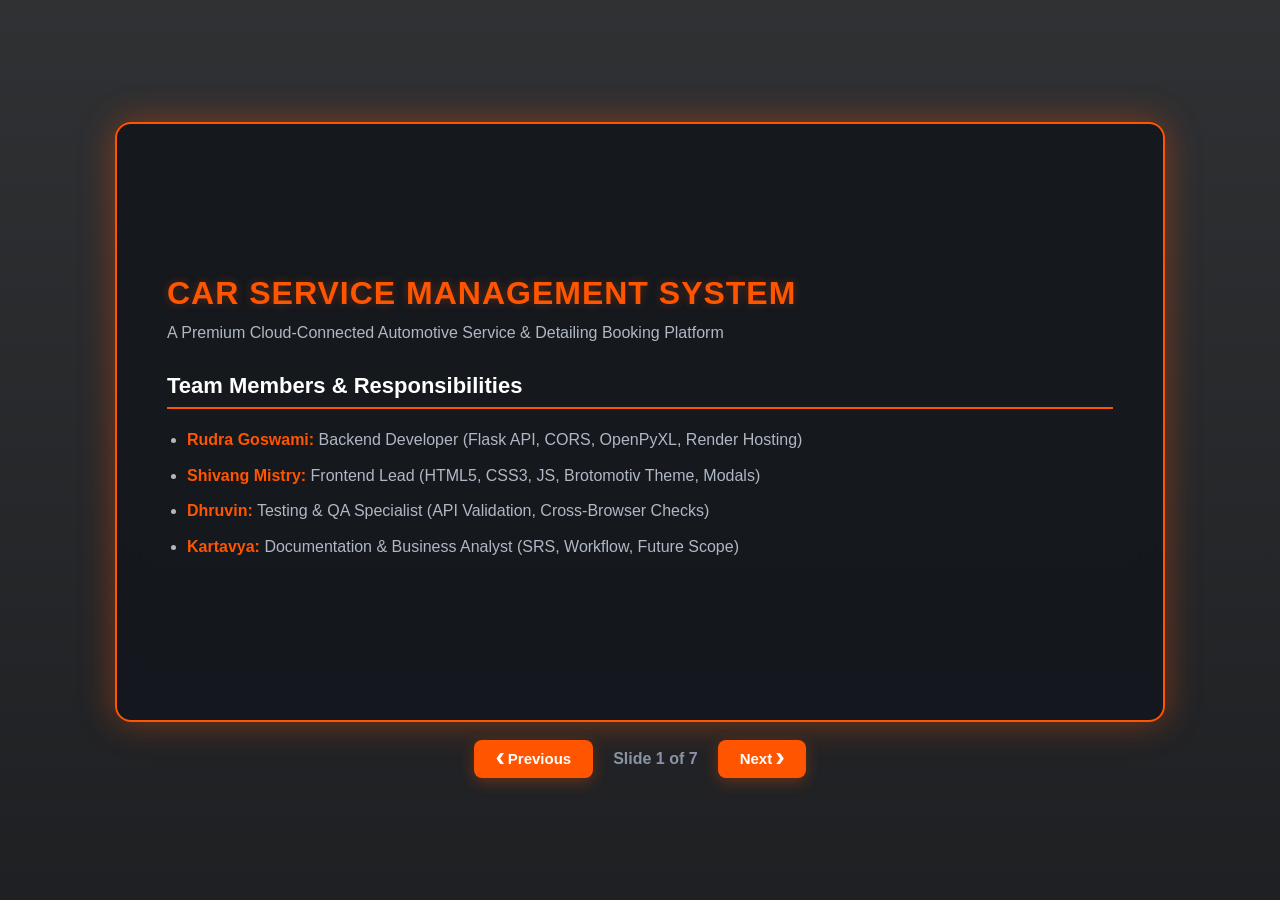
<file: presentation.html>
<!DOCTYPE html>
<html lang="gu">
<head>
    <meta charset="UTF-8">
    <meta name="viewport" content="width=device-width, initial-scale=1.0">
    <title>Car Service Management System - Presentation</title>
    <style>
        * {
            box-sizing: border-box;
            margin: 0;
            padding: 0;
            font-family: 'Segoe UI', Tahoma, Geneva, Verdana, sans-serif;
        }
        body {
            /* Premium Garage Background Image with Visible Luxury Cars */
            background: linear-gradient(rgba(11, 13, 16, 0.85), rgba(11, 13, 16, 0.92)), 
                        url('https://images.unsplash.com/photo-1613214149922-f1809c99b414?q=80&w=1920&auto=format&fit=crop') no-repeat center center/cover fixed;
            color: #ffffff;
            display: flex;
            flex-direction: column;
            justify-content: center;
            align-items: center;
            min-height: 100vh;
            overflow: hidden;
        }
        .slider-container {
            width: 88%;
            max-width: 1050px;
            height: 600px;
            background: rgba(20, 23, 29, 0.92);
            backdrop-filter: blur(12px);
            border: 2px solid #ff5500;
            border-radius: 16px;
            box-shadow: 0 0 35px rgba(255, 85, 0, 0.4);
            position: relative;
            overflow: hidden;
        }
        .slide {
            position: absolute;
            top: 0;
            left: 0;
            width: 100%;
            height: 100%;
            padding: 40px 50px;
            display: none;
            flex-direction: column;
            justify-content: center;
            opacity: 0;
            transition: opacity 0.4s ease-in-out;
        }
        .slide.active {
            display: flex;
            opacity: 1;
        }
        .slide h1 {
            color: #ff5500;
            font-size: 32px;
            margin-bottom: 8px;
            text-transform: uppercase;
            letter-spacing: 1px;
            text-shadow: 0 0 10px rgba(255, 85, 0, 0.3);
        }
        .slide h2 {
            color: #ffffff;
            font-size: 22px;
            margin-bottom: 18px;
            border-bottom: 2px solid #ff5500;
            padding-bottom: 8px;
        }
        .slide p, .slide li {
            font-size: 16px;
            line-height: 1.6;
            color: #b0b8c5;
            margin-bottom: 10px;
        }
        .slide ul {
            margin-left: 20px;
        }
        .highlight {
            color: #ff5500;
            font-weight: bold;
        }
        .controls {
            margin-top: 18px;
            display: flex;
            gap: 20px;
            align-items: center;
        }
        button {
            background-color: #ff5500;
            color: white;
            border: none;
            padding: 10px 22px;
            font-size: 15px;
            font-weight: bold;
            border-radius: 8px;
            cursor: pointer;
            transition: 0.3s;
            box-shadow: 0 4px 15px rgba(255, 85, 0, 0.3);
        }
        button:hover {
            background-color: #e04b00;
            box-shadow: 0 0 15px rgba(255, 85, 0, 0.6);
        }
        .slide-counter {
            font-size: 16px;
            color: #8a94a6;
            font-weight: 600;
        }
    </style>
</head>
<body>

    <div class="slider-container">

        <!-- Slide 1: Title -->
        <div class="slide active">
            <h1>Car Service Management System</h1>
            <p>A Premium Cloud-Connected Automotive Service & Detailing Booking Platform</p>
            <br>
            <h2>Team Members & Responsibilities</h2>
            <ul>
                <li><span class="highlight">Rudra Goswami:</span> Backend Developer (Flask API, CORS, OpenPyXL, Render Hosting)</li>
                <li><span class="highlight">Shivang Mistry:</span> Frontend Lead (HTML5, CSS3, JS, Brotomotiv Theme, Modals)</li>
                <li><span class="highlight">Dhruvin:</span> Testing & QA Specialist (API Validation, Cross-Browser Checks)</li>
                <li><span class="highlight">Kartavya:</span> Documentation & Business Analyst (SRS, Workflow, Future Scope)</li>
            </ul>
        </div>

        <!-- Slide 2: Project Aim -->
        <div class="slide">
            <h2>Aim & Objectives of the Project</h2>
            <ul>
                <li><span class="highlight">Automate Garage Operations:</span> Eliminate traditional manual registration and long phone queues.</li>
                <li><span class="highlight">Modern UI/UX:</span> Provide a high-end dark garage detailing theme with glowing orange accents inspired by Brotomotiv.</li>
                <li><span class="highlight">Instant Card Booking:</span> Enable customers to book directly by clicking on visual service photo cards.</li>
                <li><span class="highlight">Lightweight Data Storage:</span> Store live bookings in Excel (`.xlsx`) format without complex database overhead.</li>
            </ul>
        </div>

        <!-- Slide 3: Software & Tech Stack -->
        <div class="slide">
            <h2>Software & Technologies Used</h2>
            <ul>
                <li><span class="highlight">Frontend:</span> HTML5, CSS3 (Glassmorphic UI), JavaScript (ES6 Fetch API)</li>
                <li><span class="highlight">Backend Framework:</span> Python 3.14, Flask REST API, `flask-cors`</li>
                <li><span class="highlight">Database Engine:</span> OpenPyXL (Automated Excel spreadsheet database)</li>
                <li><span class="highlight">Cloud Deployment:</span> GitHub Pages (Frontend Hosting) & Render Cloud (Backend Server)</li>
                <li><span class="highlight">IDE & Tools:</span> VS Code, Git, GitHub Desktop</li>
            </ul>
        </div>

        <!-- Slide 4: Advantages -->
        <div class="slide">
            <h2>Advantages of the System</h2>
            <ul>
                <li><span class="highlight">Zero Maintenance Cost:</span> Built completely using free-tier cloud infrastructure (GitHub Pages + Render).</li>
                <li><span class="highlight">Ultra-Fast Direct Booking:</span> Direct card-click modal popup removes extra page reloads.</li>
                <li><span class="highlight">No DB Overhead:</span> OpenPyXL eliminates heavy SQL/NoSQL setup requirements.</li>
                <li><span class="highlight">Fully Responsive:</span> Seamlessly adapts to mobile, tablet, and desktop screens.</li>
                <li><span class="highlight">Real-time Admin Tracking:</span> Live counter for total, pending, and completed service orders.</li>
            </ul>
        </div>

        <!-- Slide 5: Disadvantages & Limitations -->
        <div class="slide">
            <h2>Disadvantages & Limitations</h2>
            <ul>
                <li><span class="highlight">Excel Concurrency Limit:</span> Excel handles small-to-medium traffic well, but huge simultaneous writes require a SQL database.</li>
                <li><span class="highlight">Render Cold Start:</span> Render free instances go to sleep after inactivity and take 30–40 seconds to awaken on the first request.</li>
                <li><span class="highlight">Basic Security:</span> Admin panel operates on direct route access without multi-factor or JWT authentication.</li>
            </ul>
        </div>

        <!-- Slide 6: Future Scope -->
        <div class="slide">
            <h2>Future Scope & Upgrades</h2>
            <ul>
                <li><span class="highlight">PostgreSQL / SQLite Integration:</span> Migration from Excel to relational databases for scalable high traffic.</li>
                <li><span class="highlight">Online Payment Gateway:</span> Integrating Razorpay / UPI for token amount confirmation.</li>
                <li><span class="highlight">Automated SMS/WhatsApp Alerts:</span> Twilio API integration to send real-time service update messages.</li>
                <li><span class="highlight">Mechanic Dashboard:</span> Dedicated portal for workshop mechanics to update task progress.</li>
            </ul>
        </div>

        <!-- Slide 7: Conclusion -->
        <div class="slide">
            <h1>Thank You!</h1>
            <p>Car Service Management System</p>
            <br>
            <h2>Questions & Answers</h2>
            <p>We are open for any feedback or technical questions.</p>
        </div>

    </div>

    <!-- Navigation Controls -->
    <div class="controls">
        <button onclick="prevSlide()">❮ Previous</button>
        <span class="slide-counter" id="counter">Slide 1 of 7</span>
        <button onclick="nextSlide()">Next ❯</button>
    </div>

    <script>
        let currentSlide = 0;
        const slides = document.querySelectorAll('.slide');
        const counter = document.getElementById('counter');

        function updateSlide() {
            slides.forEach((slide, index) => {
                slide.classList.remove('active');
                if (index === currentSlide) {
                    slide.classList.add('active');
                }
            });
            counter.innerText = `Slide ${currentSlide + 1} of ${slides.length}`;
        }

        function nextSlide() {
            if (currentSlide < slides.length - 1) {
                currentSlide++;
                updateSlide();
            }
        }

        function prevSlide() {
            if (currentSlide > 0) {
                currentSlide--;
                updateSlide();
            }
        }

        // Support for Keyboard Arrow Keys
        document.addEventListener('keydown', function(e) {
            if (e.key === 'ArrowRight') nextSlide();
            if (e.key === 'ArrowLeft') prevSlide();
        });
    </script>
</body>
</html>
</file>
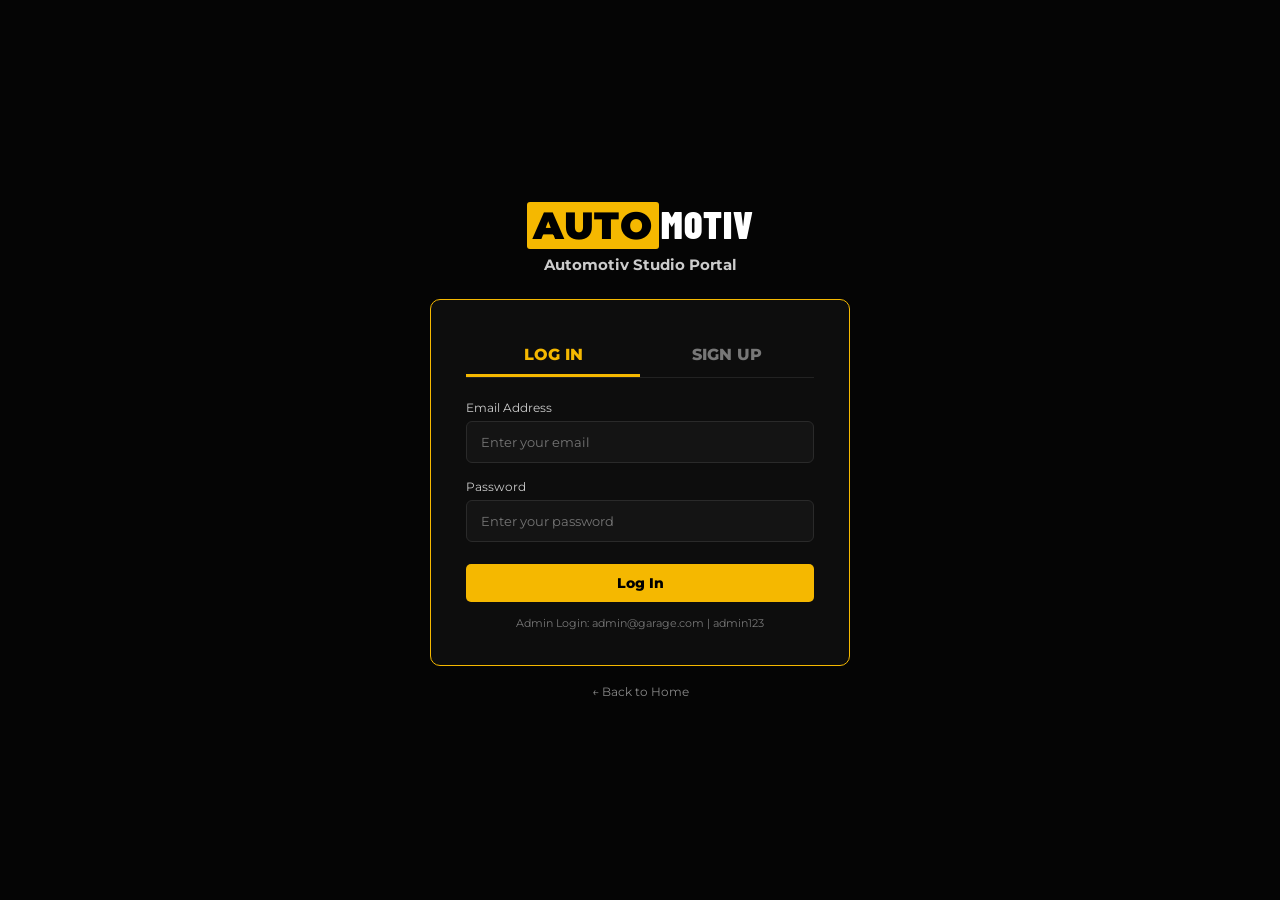
<file: frontend/admin.html>
<!DOCTYPE html>
<html lang="en">
<head>
    <meta charset="UTF-8">
    <meta name="viewport" content="width=device-width, initial-scale=1.0">
    <title>Admin CMS - Automotiv Studio Bardoli</title>
    <link rel="stylesheet" href="style.css">
    <style>
        .table-box { overflow-x: auto; background: #111111; border: 1px solid #262626; border-radius: 10px; margin-top: 20px; }
        table { width: 100%; border-collapse: collapse; text-align: left; }
        th, td { padding: 15px 18px; border-bottom: 1px solid #222222; font-size: 13px; }
        th { background: #1a1a1a; color: #f5b800; text-transform: uppercase; font-size: 12px; }
        .badge { padding: 5px 10px; border-radius: 4px; font-size: 11px; font-weight: 800; text-transform: uppercase; }
        .badge-Pending { background: rgba(245, 184, 0, 0.15); color: #f5b800; }
        .badge-Completed { background: rgba(16, 185, 129, 0.15); color: #10b981; }
    </style>
</head>
<body>

    <nav class="navbar">
        <a href="index.html" class="logo"><span>AUTO</span>MOTIV ADMIN</a>
        <div class="top-actions">
            <a href="index.html" class="btn-outline-sm">View Website</a>
            <button onclick="logout()" class="btn-yellow-sm" style="border:none; cursor:pointer;">Logout</button>
        </div>
    </nav>

    <section class="section-pad">
        <div style="display:flex; justify-content:space-between; align-items:center; flex-wrap:wrap; gap:15px;">
            <h2 class="sec-heading" style="margin-bottom:0;">CUSTOMER <span class="yellow-text">SERVICE BOOKINGS</span></h2>
            <button onclick="loadBookings()" class="btn-yellow">Refresh List</button>
        </div>

        <div class="table-box">
            <table>
                <thead>
                    <tr>
                        <th>ID</th>
                        <th>Customer Name</th>
                        <th>Phone</th>
                        <th>Car Model</th>
                        <th>Service Package</th>
                        <th>Appointment Date</th>
                        <th>Status</th>
                        <th>Action</th>
                    </tr>
                </thead>
                <tbody id="bookingsTable">
                    <tr><td colspan="8" style="text-align:center; color:#888;">Loading bookings...</td></tr>
                </tbody>
            </table>
        </div>
    </section>

    <script>
        const API_URL = window.location.hostname === "127.0.0.1" || window.location.hostname === "localhost"
            ? "http://127.0.0.1:5000/api/bookings"
            : "https://car-service-management-backend.onrender.com/api/bookings";

        const user = JSON.parse(localStorage.getItem("studioUser"));

        if (!user || user.role !== "admin") {
            alert("Admin access only! Please login with admin@garage.com");
            window.location.href = "login.html";
        }

        function logout() {
            localStorage.removeItem("studioUser");
            window.location.href = "login.html";
        }

        async function loadBookings() {
            const tbody = document.getElementById("bookingsTable");
            try {
                const res = await fetch(API_URL);
                const data = await res.json();

                if (data.length === 0) {
                    tbody.innerHTML = '<tr><td colspan="8" style="text-align:center; color:#888; padding:30px;">No bookings yet.</td></tr>';
                    return;
                }

                tbody.innerHTML = data.map(b => `
                    <tr>
                        <td>#${b.id}</td>
                        <td><strong>${b.customer_name}</strong></td>
                        <td>${b.phone}</td>
                        <td>${b.car_model}</td>
                        <td style="color:#f5b800; font-weight:700;">${b.service_type}</td>
                        <td>${b.service_date}</td>
                        <td><span class="badge badge-${b.status}">${b.status}</span></td>
                        <td>
                            ${b.status === 'Pending' 
                                ? `<button class="btn-yellow-sm" style="border:none; cursor:pointer;" onclick="markComplete(${b.id})">Mark Done</button>` 
                                : '<span style="color:#10b981; font-weight:700;">✔ Completed</span>'}
                        </td>
                    </tr>
                `).join('');
            } catch (err) {
                tbody.innerHTML = '<tr><td colspan="8" style="text-align:center; color:#ff4d4d; padding:25px;">Server waking up... Click Refresh List in 15 seconds.</td></tr>';
            }
        }

        async function markComplete(id) {
            await fetch(`${API_URL}/${id}`, {
                method: "PUT",
                headers: { "Content-Type": "application/json" },
                body: JSON.stringify({ status: "Completed" })
            });
            loadBookings();
        }

        loadBookings();
    </script>
</body>
</html>
</file>
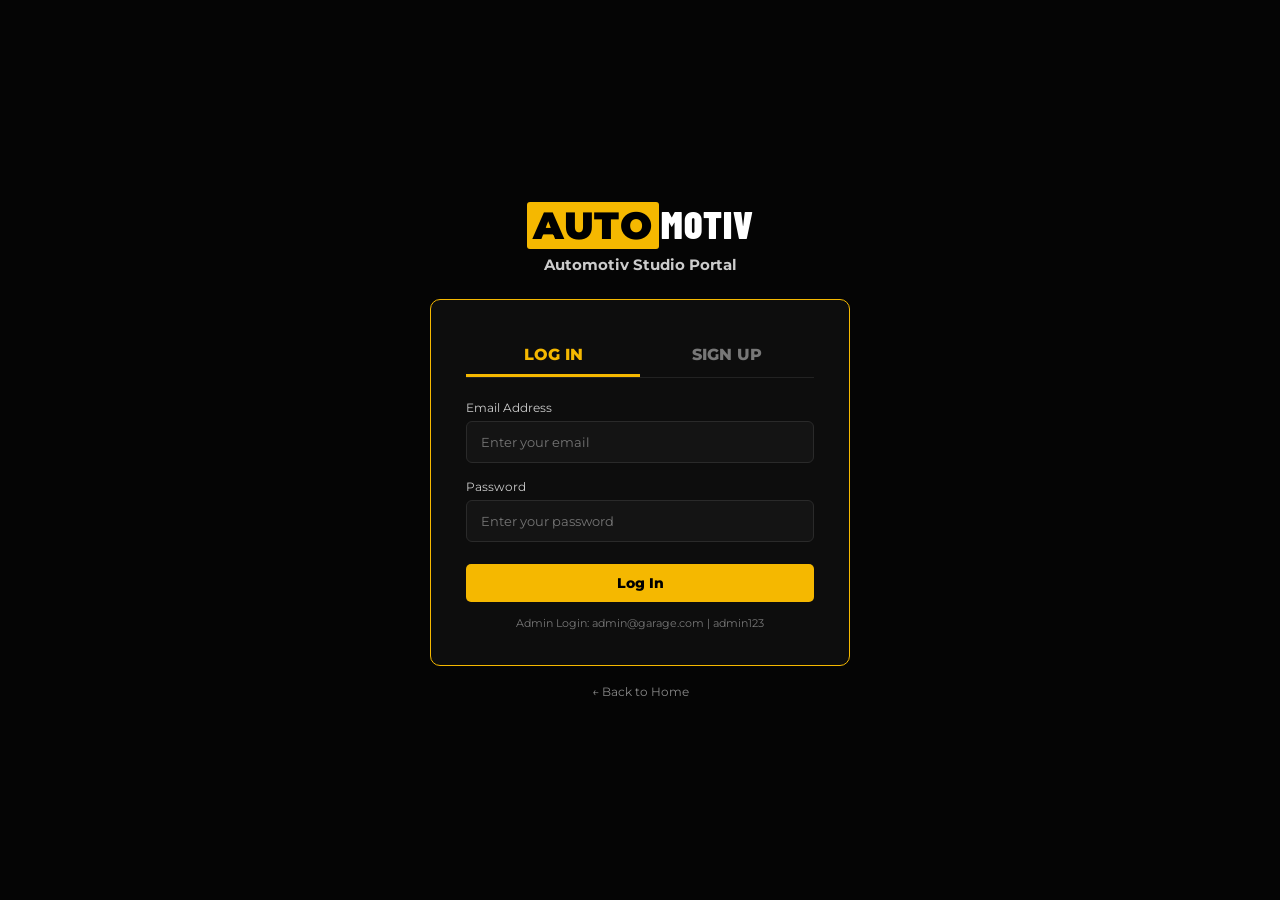
<file: frontend/login.html>
<!DOCTYPE html>
<html lang="en">
<head>
    <meta charset="UTF-8">
    <meta name="viewport" content="width=device-width, initial-scale=1.0">
    <title>Automotiv CMS - Login & Sign Up</title>
    <link rel="stylesheet" href="style.css">
</head>
<body style="display:flex; flex-direction:column; justify-content:center; align-items:center; min-height:100vh; padding:20px;">

    <a href="index.html" class="logo" style="font-size: 38px; margin-bottom: 6px;"><span>AUTO</span>MOTIV</a>
    <p style="color:#cccccc; font-size:15px; font-weight:700; margin-bottom:25px;">Automotiv Studio Portal</p>

    <div class="cms-box">
        <div style="display:flex; border-bottom:1px solid #222; margin-bottom:22px;">
            <div id="tabLogin" onclick="toggleAuth('login')" style="flex:1; text-align:center; padding:10px; font-weight:800; color:#f5b800; border-bottom:3px solid #f5b800; cursor:pointer;">LOG IN</div>
            <div id="tabSignup" onclick="toggleAuth('signup')" style="flex:1; text-align:center; padding:10px; font-weight:800; color:#777; cursor:pointer;">SIGN UP</div>
        </div>

        <!-- Login Form -->
        <form id="loginForm">
            <label style="font-size:12px; color:#ccc; display:block; margin-bottom:6px;">Email Address</label>
            <input type="email" id="loginEmail" class="input-dark" placeholder="Enter your email" style="margin-bottom:16px;" required>

            <label style="font-size:12px; color:#ccc; display:block; margin-bottom:6px;">Password</label>
            <input type="password" id="loginPassword" class="input-dark" placeholder="Enter your password" style="margin-bottom:22px;" required>

            <button type="submit" class="btn-yellow" style="width:100%; font-size:14px;">Log In</button>
            <p style="font-size:11px; color:#777; text-align:center; margin-top:14px;">Admin Login: admin@garage.com | admin123</p>
        </form>

        <!-- Sign Up Form -->
        <form id="signupForm" style="display:none;">
            <label style="font-size:12px; color:#ccc; display:block; margin-bottom:5px;">Full Name</label>
            <input type="text" id="regName" class="input-dark" placeholder="Enter your full name" style="margin-bottom:12px;" required>

            <label style="font-size:12px; color:#ccc; display:block; margin-bottom:5px;">Email Address</label>
            <input type="email" id="regEmail" class="input-dark" placeholder="Enter your email" style="margin-bottom:12px;" required>

            <label style="font-size:12px; color:#ccc; display:block; margin-bottom:5px;">Mobile Number</label>
            <input type="tel" id="regPhone" class="input-dark" pattern="[0-9]{10}" placeholder="10 Digit Mobile Number" style="margin-bottom:12px;" required>

            <label style="font-size:12px; color:#ccc; display:block; margin-bottom:5px;">Password</label>
            <input type="password" id="regPassword" class="input-dark" placeholder="Create password" style="margin-bottom:18px;" required>

            <button type="submit" class="btn-yellow" style="width:100%; font-size:14px;">Create Account</button>
        </form>
    </div>

    <a href="index.html" style="color:#888; font-size:12px; margin-top:18px; text-decoration:none;">← Back to Home</a>

    <script>
        const API_BASE = window.location.hostname === "127.0.0.1" || window.location.hostname === "localhost"
            ? "http://127.0.0.1:5000/api"
            : "https://car-service-management-backend.onrender.com/api";

        function toggleAuth(mode) {
            const isLogin = mode === 'login';
            document.getElementById('loginForm').style.display = isLogin ? 'block' : 'none';
            document.getElementById('signupForm').style.display = isLogin ? 'none' : 'block';
            document.getElementById('tabLogin').style.color = isLogin ? '#f5b800' : '#777';
            document.getElementById('tabLogin').style.borderBottom = isLogin ? '3px solid #f5b800' : 'none';
            document.getElementById('tabSignup').style.color = !isLogin ? '#f5b800' : '#777';
            document.getElementById('tabSignup').style.borderBottom = !isLogin ? '3px solid #f5b800' : 'none';
        }

        document.getElementById("signupForm").addEventListener("submit", async (e) => {
            e.preventDefault();
            const res = await fetch(`${API_BASE}/signup`, {
                method: "POST",
                headers: { "Content-Type": "application/json" },
                body: JSON.stringify({
                    full_name: document.getElementById("regName").value,
                    email: document.getElementById("regEmail").value,
                    phone: document.getElementById("regPhone").value,
                    password: document.getElementById("regPassword").value
                })
            });
            const data = await res.json();
            if (res.ok) {
                alert("Account created successfully! Please Log In.");
                toggleAuth('login');
            } else {
                alert(data.error || "Sign up failed");
            }
        });

        document.getElementById("loginForm").addEventListener("submit", async (e) => {
            e.preventDefault();
            const res = await fetch(`${API_BASE}/login`, {
                method: "POST",
                headers: { "Content-Type": "application/json" },
                body: JSON.stringify({
                    email: document.getElementById("loginEmail").value,
                    password: document.getElementById("loginPassword").value
                })
            });
            const data = await res.json();
            if (res.ok) {
                localStorage.setItem("studioUser", JSON.stringify(data.user));
                window.location.href = data.user.role === "admin" ? "admin.html" : "index.html";
            } else {
                alert(data.error || "Invalid credentials");
            }
        });
    </script>
</body>
</html>
</file>
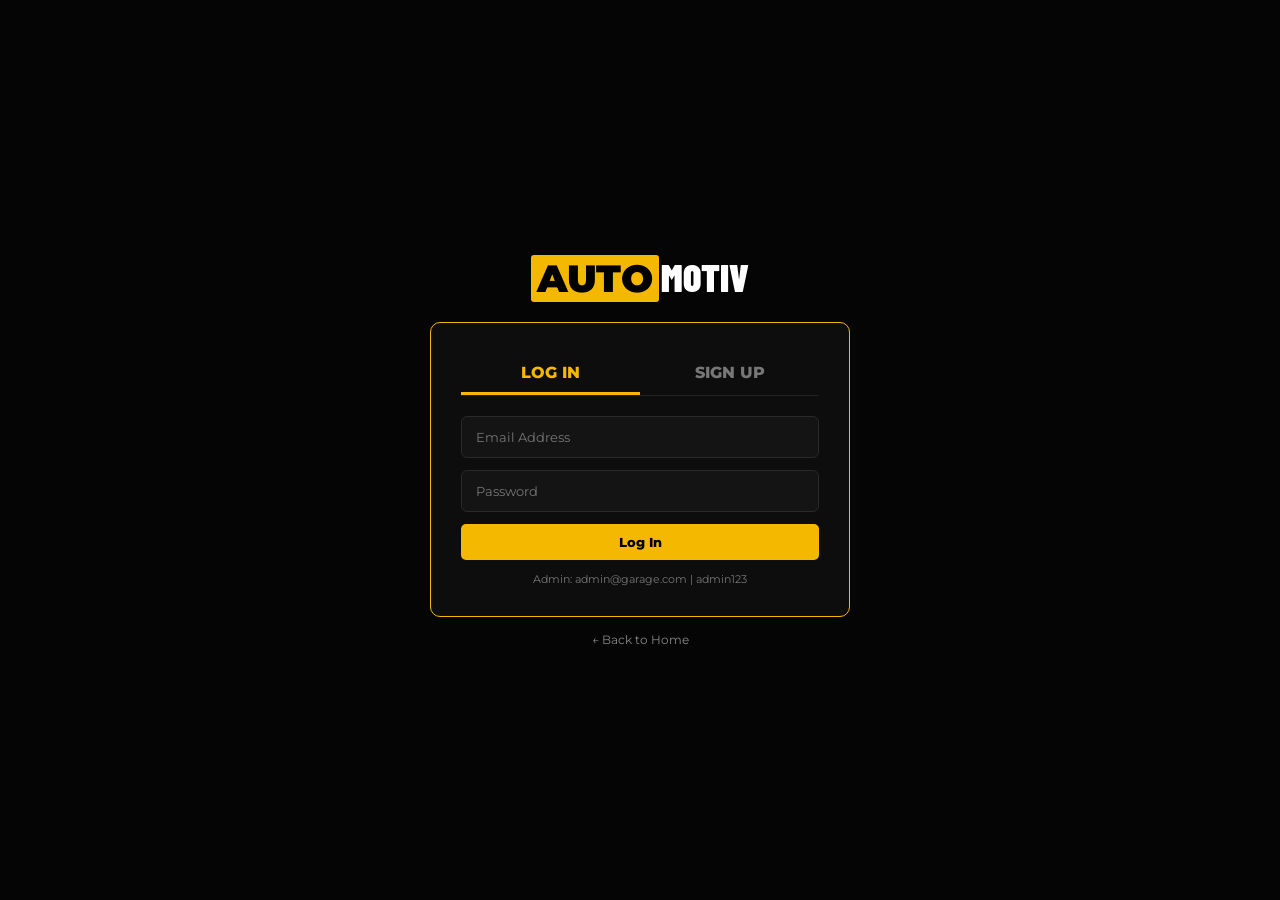
<file: frontend/backend/frontend/admin.html>
<!DOCTYPE html>
<html lang="en">
<head>
    <meta charset="UTF-8">
    <meta name="viewport" content="width=device-width, initial-scale=1.0">
    <title>Admin CMS - Automotiv Bardoli</title>
    <link rel="stylesheet" href="style.css">
    <style>
        table { width: 100%; border-collapse: collapse; margin-top: 20px; background: #111; }
        th, td { padding: 14px; border-bottom: 1px solid #222; font-size: 13px; text-align: left; }
        th { background: #1a1a1a; color: #f5b800; }
    </style>
</head>
<body>
    <nav class="navbar">
        <a href="index.html" class="logo"><span>AUTO</span>MOTIV ADMIN</a>
        <div class="top-actions"><a href="index.html" class="btn-outline-sm">Website</a><button onclick="logout()" class="btn-yellow-sm" style="border:none;cursor:pointer;">Logout</button></div>
    </nav>
    <section class="section-pad">
        <div style="display:flex; justify-content:space-between; align-items:center;">
            <h2 class="sec-heading">CUSTOMER <span class="yellow-text">BOOKINGS</span></h2>
            <button onclick="load()" class="btn-yellow">Refresh</button>
        </div>
        <div style="overflow-x:auto;">
            <table>
                <thead><tr><th>ID</th><th>Name</th><th>Phone</th><th>Car</th><th>Service</th><th>Date</th><th>Status</th><th>Action</th></tr></thead>
                <tbody id="tb"><tr><td colspan="8">Loading...</td></tr></tbody>
            </table>
        </div>
    </section>
    <script>
        const API_URL = window.location.hostname === "127.0.0.1" || window.location.hostname === "localhost"
            ? "http://127.0.0.1:5000/api/bookings"
            : "https://car-service-management-backend.onrender.com/api/bookings";
        const u = JSON.parse(localStorage.getItem("studioUser"));
        if (!u || u.role !== "admin") { window.location.href = "login.html"; }
        function logout() { localStorage.removeItem("studioUser"); window.location.href = "login.html"; }
        async function load() {
            const tb = document.getElementById("tb");
            try {
                const res = await fetch(API_URL);
                const data = await res.json();
                tb.innerHTML = data.length ? data.map(b => `<tr>
                    <td>#${b.id}</td><td>${b.customer_name}</td><td>${b.phone}</td><td>${b.car_model}</td>
                    <td style="color:#f5b800;font-weight:700;">${b.service_type}</td><td>${b.service_date}</td><td>${b.status}</td>
                    <td>${b.status==='Pending'?`<button class="btn-yellow-sm" style="border:none;cursor:pointer;" onclick="done(${b.id})">Mark Done</button>`:'✔ Done'}</td>
                </tr>`).join('') : '<tr><td colspan="8">No bookings yet.</td></tr>';
            } catch(e) { tb.innerHTML = '<tr><td colspan="8">Server waking up... Click Refresh in 15s.</td></tr>'; }
        }
        async function done(id) {
            await fetch(`${API_URL}/${id}`, { method: "PUT", headers: {"Content-Type":"application/json"}, body: JSON.stringify({status:"Completed"}) });
            load();
        }
        load();
    </script>
</body>
</html>
</file>
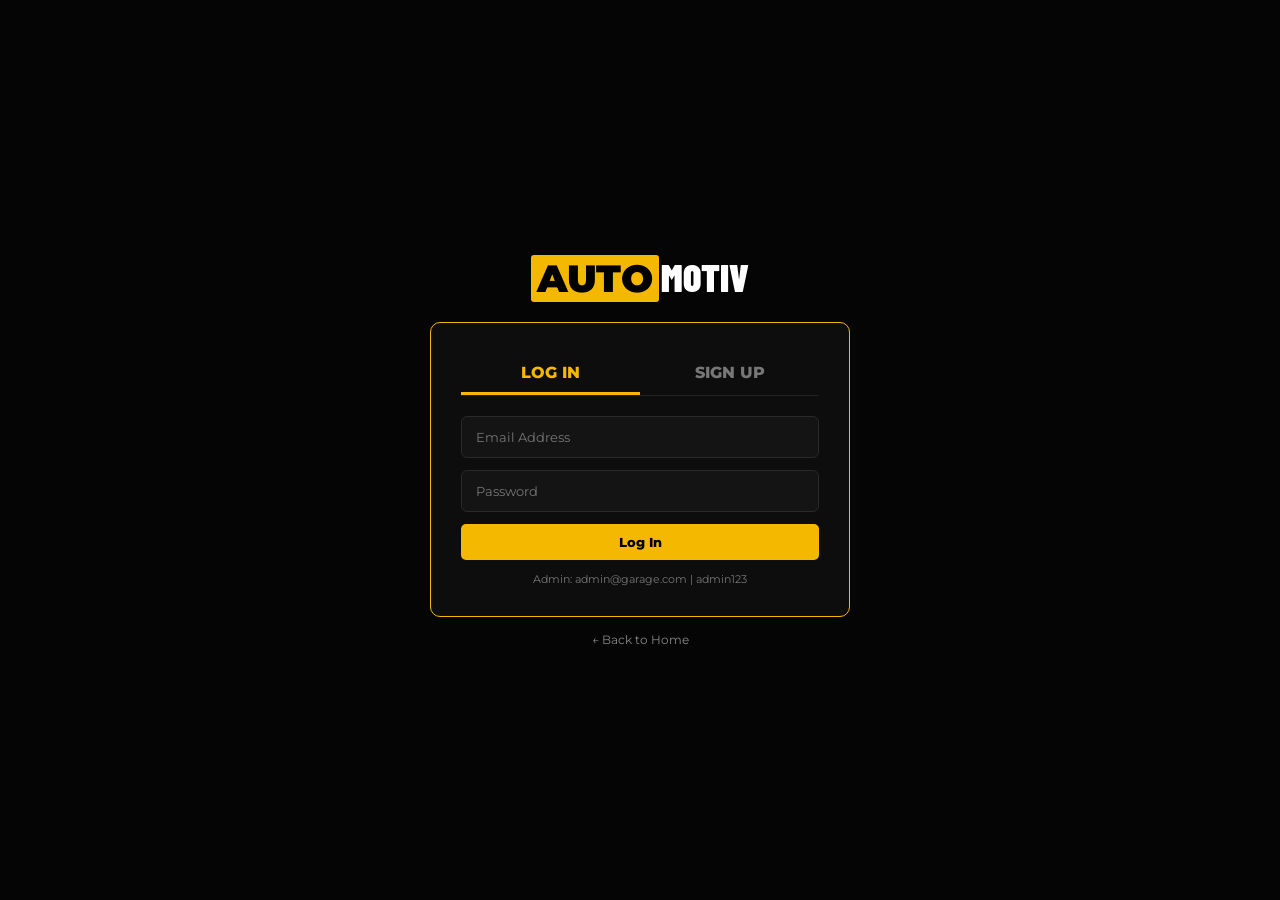
<file: frontend/backend/frontend/login.html>
<!DOCTYPE html>
<html lang="en">
<head>
    <meta charset="UTF-8">
    <meta name="viewport" content="width=device-width, initial-scale=1.0">
    <title>Automotiv Login</title>
    <link rel="stylesheet" href="style.css">
</head>
<body style="display:flex; flex-direction:column; justify-content:center; align-items:center; min-height:100vh; padding:20px;">
    <a href="index.html" class="logo" style="font-size:38px; margin-bottom:20px;"><span>AUTO</span>MOTIV</a>
    <div class="cms-box">
        <div style="display:flex; border-bottom:1px solid #222; margin-bottom:20px;">
            <div id="tL" onclick="sw('l')" style="flex:1; text-align:center; padding:10px; font-weight:800; color:#f5b800; border-bottom:3px solid #f5b800; cursor:pointer;">LOG IN</div>
            <div id="tS" onclick="sw('s')" style="flex:1; text-align:center; padding:10px; font-weight:800; color:#777; cursor:pointer;">SIGN UP</div>
        </div>
        <form id="lForm">
            <input type="email" id="lEmail" class="input-dark" placeholder="Email Address" required>
            <input type="password" id="lPass" class="input-dark" placeholder="Password" required>
            <button type="submit" id="lBtn" class="btn-yellow" style="width:100%;">Log In</button>
            <p style="font-size:11px; color:#777; text-align:center; margin-top:12px;">Admin: admin@garage.com | admin123</p>
        </form>
        <form id="sForm" style="display:none;">
            <input type="text" id="rName" class="input-dark" placeholder="Full Name" required>
            <input type="email" id="rEmail" class="input-dark" placeholder="Email Address" required>
            <input type="tel" id="rPhone" class="input-dark" pattern="[0-9]{10}" placeholder="10 Digit Mobile" required>
            <input type="password" id="rPass" class="input-dark" placeholder="Password" required>
            <button type="submit" id="sBtn" class="btn-yellow" style="width:100%;">Create Account</button>
        </form>
    </div>
    <a href="index.html" style="color:#888; font-size:12px; margin-top:15px; text-decoration:none;">← Back to Home</a>
    <script>
        const API_BASE = window.location.hostname === "127.0.0.1" || window.location.hostname === "localhost"
            ? "http://127.0.0.1:5000/api"
            : "https://car-service-management-backend.onrender.com/api";
        function sw(m) {
            document.getElementById('lForm').style.display = m==='l'?'block':'none';
            document.getElementById('sForm').style.display = m==='s'?'block':'none';
            document.getElementById('tL').style.color = m==='l'?'#f5b800':'#777';
            document.getElementById('tS').style.color = m==='s'?'#f5b800':'#777';
        }
        document.getElementById("sForm").addEventListener("submit", async (e) => {
            e.preventDefault();
            try {
                const res = await fetch(`${API_BASE}/signup`, {
                    method: "POST", headers: {"Content-Type":"application/json"},
                    body: JSON.stringify({ full_name: rName.value, email: rEmail.value, phone: rPhone.value, password: rPass.value })
                });
                const d = await res.json();
                if (res.ok) { alert("Account created! Now Log In."); sw('l'); } else { alert(d.error); }
            } catch(e) { alert("Server waking up! Wait 15s and try again."); }
        });
        document.getElementById("lForm").addEventListener("submit", async (e) => {
            e.preventDefault();
            try {
                const res = await fetch(`${API_BASE}/login`, {
                    method: "POST", headers: {"Content-Type":"application/json"},
                    body: JSON.stringify({ email: lEmail.value, password: lPass.value })
                });
                const d = await res.json();
                if (res.ok) { localStorage.setItem("studioUser", JSON.stringify(d.user)); window.location.href = d.user.role==="admin"?"admin.html":"index.html"; }
                else { alert(d.error); }
            } catch(e) { alert("Server waking up! Wait 15s and try again."); }
        });
    </script>
</body>
</html>
</file>
<file: frontend/style.css>
@import url('https://fonts.googleapis.com/css2?family=Barlow+Condensed:ital,wght@0,700;0,800;0,900;1,800&family=Montserrat:wght@400;500;600;700;800&display=swap');

* {
    margin: 0;
    padding: 0;
    box-sizing: border-box;
    font-family: 'Montserrat', sans-serif;
    scroll-behavior: smooth;
}

body {
    background-color: #050505;
    color: #ffffff;
    overflow-x: hidden;
}

h1, h2, .brand-font {
    font-family: 'Barlow Condensed', sans-serif;
    text-transform: uppercase;
}

/* Top Utility Bar */
.top-bar {
    background: #0a0a0a;
    border-bottom: 1px solid #1c1c1c;
    padding: 8px 5%;
    display: flex;
    justify-content: space-between;
    align-items: center;
    font-size: 12px;
    color: #cccccc;
    flex-wrap: wrap;
    gap: 8px;
}

.top-contact span {
    margin-right: 18px;
}

.yellow-text {
    color: #f5b800;
}

.top-actions {
    display: flex;
    align-items: center;
    gap: 10px;
}

.btn-outline-sm {
    border: 1px solid #444;
    color: #fff;
    padding: 4px 12px;
    border-radius: 4px;
    text-decoration: none;
    font-size: 11px;
    font-weight: 600;
    transition: 0.3s;
}

.btn-outline-sm:hover {
    border-color: #f5b800;
    color: #f5b800;
}

.btn-yellow-sm {
    background: #f5b800;
    color: #000;
    padding: 5px 14px;
    border-radius: 4px;
    text-decoration: none;
    font-size: 11px;
    font-weight: 800;
    transition: 0.3s;
}

/* Sticky Navbar */
.navbar {
    background: rgba(5, 5, 5, 0.96);
    backdrop-filter: blur(10px);
    padding: 14px 5%;
    display: flex;
    justify-content: space-between;
    align-items: center;
    border-bottom: 1px solid #1a1a1a;
    position: sticky;
    top: 0;
    z-index: 1000;
}

.logo {
    font-family: 'Barlow Condensed', sans-serif;
    font-size: 30px;
    font-weight: 900;
    letter-spacing: 1px;
    color: #ffffff;
    text-decoration: none;
}

.logo span {
    background: #f5b800;
    color: #000;
    padding: 0 6px;
    border-radius: 3px;
    margin-right: 2px;
}

.nav-menu {
    display: flex;
    list-style: none;
    gap: 24px;
    align-items: center;
}

.nav-menu li {
    position: relative;
}

.nav-menu a {
    color: #e5e5e5;
    text-decoration: none;
    font-size: 13px;
    font-weight: 600;
    transition: 0.3s;
}

.nav-menu a:hover, .nav-menu a.active {
    color: #f5b800;
}

.dropdown-menu {
    display: none;
    position: absolute;
    top: 100%;
    left: 0;
    background: #111111;
    border: 1px solid #262626;
    min-width: 220px;
    border-radius: 6px;
    padding: 8px 0;
    box-shadow: 0 15px 30px rgba(0,0,0,0.8);
}

.nav-menu li:hover .dropdown-menu {
    display: block;
}

.dropdown-menu a {
    display: block;
    padding: 9px 16px;
    font-size: 12px;
    border-bottom: 1px solid #1b1b1b;
}

.dropdown-menu a:hover {
    background: #1a1a1a;
    color: #f5b800;
}

.btn-yellow {
    background: #f5b800;
    color: #000000 !important;
    padding: 10px 20px;
    border-radius: 5px;
    font-weight: 800;
    font-size: 13px;
    text-decoration: none;
    border: none;
    cursor: pointer;
    transition: 0.3s;
}

.btn-yellow:hover {
    background: #ffca28;
    transform: translateY(-2px);
    box-shadow: 0 6px 20px rgba(245, 184, 0, 0.35);
}

/* Split Hero Banner */
.hero-split {
    display: grid;
    grid-template-columns: 1.1fr 1fr;
    align-items: center;
    min-height: 500px;
    background: #050505;
    border-bottom: 1px solid #181818;
    overflow: hidden;
}

.hero-left {
    padding: 60px 5% 60px 10%;
}

.hero-left h1 {
    font-size: 54px;
    font-weight: 900;
    line-height: 1.05;
    margin-bottom: 18px;
    letter-spacing: 1px;
}

.hero-left h1 span {
    color: #f5b800;
}

.hero-left p {
    color: #cccccc;
    font-size: 15px;
    line-height: 1.6;
    margin-bottom: 28px;
    max-width: 480px;
}

.hero-right {
    height: 100%;
    min-height: 500px;
}

.hero-right img {
    width: 100%;
    height: 100%;
    object-fit: cover;
    mask-image: linear-gradient(to right, transparent 0%, black 22%);
    -webkit-mask-image: linear-gradient(to right, transparent 0%, black 22%);
}

/* Section Container */
.section-pad {
    padding: 60px 5%;
    max-width: 1380px;
    margin: 0 auto;
}

.trust-banner {
    display: flex;
    justify-content: space-between;
    align-items: center;
    flex-wrap: wrap;
    gap: 20px;
    padding-bottom: 35px;
    border-bottom: 1px solid #1a1a1a;
    margin-bottom: 35px;
}

.trust-banner h2 {
    font-size: 36px;
    font-weight: 900;
    line-height: 1.1;
}

.what-we-do h3 {
    font-family: 'Barlow Condensed', sans-serif;
    font-size: 26px;
    color: #f5b800;
    margin-bottom: 10px;
}

.what-we-do p {
    color: #b5b5b5;
    font-size: 14px;
    line-height: 1.7;
}

/* 5-Column Vertical Studio Cards */
.sec-heading {
    font-size: 34px;
    font-weight: 900;
    margin-bottom: 28px;
}

.services-grid {
    display: grid;
    grid-template-columns: repeat(5, 1fr);
    gap: 18px;
}

@media (max-width: 1150px) {
    .services-grid { grid-template-columns: repeat(3, 1fr); }
}
@media (max-width: 700px) {
    .services-grid { grid-template-columns: repeat(2, 1fr); }
    .nav-menu { display: none; }
}

.srv-card {
    background: #1a1a1a;
    border: 1px solid #262626;
    border-radius: 12px;
    padding: 12px 12px 18px 12px;
    cursor: pointer;
    transition: all 0.3s ease;
    display: flex;
    flex-direction: column;
    justify-content: space-between;
}

.srv-card:hover {
    background: #f5b800;
    border-color: #f5b800;
    transform: translateY(-6px);
    box-shadow: 0 12px 28px rgba(245, 184, 0, 0.25);
}

.srv-img-box {
    width: 100%;
    height: 220px;
    border-radius: 8px;
    overflow: hidden;
    margin-bottom: 14px;
}

.srv-card img {
    width: 100%;
    height: 100%;
    object-fit: cover;
    transition: transform 0.45s ease;
}

.srv-card:hover img {
    transform: scale(1.06);
}

.srv-title {
    padding: 0 4px;
    display: flex;
    justify-content: space-between;
    align-items: center;
    gap: 8px;
}

.srv-title h4 {
    font-size: 14px;
    font-weight: 700;
    color: #ffffff;
    line-height: 1.3;
    transition: color 0.3s ease;
}

.srv-arrow {
    color: #f5b800;
    font-size: 18px;
    font-weight: 800;
    transition: all 0.3s ease;
}

.srv-card:hover .srv-title h4,
.srv-card:hover .srv-arrow {
    color: #000000;
}

/* Stats & Social Counters */
.stats-social-grid {
    display: grid;
    grid-template-columns: 1fr 1.2fr;
    gap: 25px;
    margin-top: 20px;
}

.stats-boxes {
    display: grid;
    grid-template-columns: 1fr 1fr;
    gap: 16px;
}

.stat-card {
    background: #0f0f0f;
    border: 1px solid #222;
    border-radius: 10px;
    padding: 24px 15px;
    text-align: center;
}

.stat-card h3 {
    font-family: 'Barlow Condensed', sans-serif;
    font-size: 36px;
    color: #f5b800;
    margin-bottom: 4px;
}

.stat-card p {
    font-size: 12px;
    color: #aaa;
}

.social-boxes {
    display: grid;
    grid-template-columns: repeat(3, 1fr);
    gap: 16px;
}

.soc-card {
    border-radius: 10px;
    padding: 25px 15px;
    text-align: center;
    display: flex;
    flex-direction: column;
    justify-content: center;
    transition: 0.3s;
}

.soc-card:hover { transform: translateY(-5px); }
.soc-yt { background: linear-gradient(135deg, #ff1e1e, #990000); }
.soc-ig { background: linear-gradient(135deg, #f58529, #dd2a7b, #8134af); }
.soc-fb { background: linear-gradient(135deg, #1877f2, #0d47a1); }

.soc-card h3 { font-family: 'Barlow Condensed', sans-serif; font-size: 30px; }
.soc-card p { font-size: 12px; opacity: 0.9; }

/* Gallery & Process */
.gallery-grid {
    display: grid;
    grid-template-columns: repeat(auto-fit, minmax(280px, 1fr));
    gap: 20px;
}

.gallery-item {
    height: 230px;
    border-radius: 10px;
    overflow: hidden;
    border: 1px solid #222;
}

.gallery-item img {
    width: 100%;
    height: 100%;
    object-fit: cover;
    transition: 0.5s;
}

.gallery-item:hover img { transform: scale(1.08); }

.process-grid {
    display: grid;
    grid-template-columns: repeat(auto-fit, minmax(240px, 1fr));
    gap: 20px;
}

.process-card {
    background: #0f0f0f;
    border: 1px solid #222;
    border-radius: 10px;
    padding: 25px 20px;
    text-align: center;
    transition: 0.3s;
}

.process-card:hover { border-color: #f5b800; }

.step-circle {
    width: 50px;
    height: 50px;
    background: #1c1808;
    border: 2px solid #f5b800;
    color: #f5b800;
    border-radius: 50%;
    display: flex;
    align-items: center;
    justify-content: center;
    font-weight: 900;
    font-size: 18px;
    margin: 0 auto 15px;
}

.process-card h4 { font-size: 15px; margin-bottom: 10px; color: #fff; }
.process-card p { font-size: 12px; color: #999; line-height: 1.6; }

/* Collab Form */
.collab-section {
    display: grid;
    grid-template-columns: 1fr 1.4fr;
    gap: 40px;
    align-items: center;
    background: #0a0a0a;
    border: 1px solid #1c1c1c;
    border-radius: 12px;
    padding: 40px;
}

.collab-form-grid {
    display: grid;
    grid-template-columns: 1fr 1fr;
    gap: 15px;
}

.input-dark {
    width: 100%;
    background: #141414;
    border: 1px solid #2a2a2a;
    padding: 12px 14px;
    border-radius: 6px;
    color: #fff;
    font-size: 13px;
}

.input-dark:focus {
    outline: none;
    border-color: #f5b800;
}

/* Footer */
.footer {
    background: #080808;
    border-top: 1px solid #1c1c1c;
    padding: 55px 5% 25px;
    margin-top: 50px;
}

.footer-grid {
    max-width: 1380px;
    margin: 0 auto;
    display: grid;
    grid-template-columns: 1.4fr 1fr 1fr 1fr;
    gap: 30px;
    padding-bottom: 35px;
    border-bottom: 1px solid #1a1a1a;
}

.footer h4 { color: #f5b800; font-size: 15px; margin-bottom: 14px; }
.footer p, .footer a { color: #999; font-size: 13px; line-height: 1.8; text-decoration: none; display: block; }
.footer a:hover { color: #f5b800; }

/* Modal & Auth Box */
.modal-overlay {
    display: none;
    position: fixed;
    inset: 0;
    background: rgba(0, 0, 0, 0.88);
    backdrop-filter: blur(5px);
    justify-content: center;
    align-items: center;
    z-index: 2000;
    padding: 15px;
}

.modal-overlay.active { display: flex; }

.cms-box {
    background: #0d0d0d;
    border: 1.5px solid #f5b800;
    border-radius: 10px;
    padding: 35px;
    width: 100%;
    max-width: 420px;
    position: relative;
}

.close-modal {
    position: absolute;
    top: 12px;
    right: 18px;
    font-size: 26px;
    color: #888;
    cursor: pointer;
}

@media (max-width: 900px) {
    .hero-split, .stats-social-grid, .collab-section, .footer-grid, .social-boxes {
        grid-template-columns: 1fr;
    }
    .hero-right { min-height: 300px; }
}
</file>
<file: frontend/backend/frontend/style.css>
@import url('https://fonts.googleapis.com/css2?family=Barlow+Condensed:wght@700;800;900&family=Montserrat:wght@400;600;700;800&display=swap');
* { margin: 0; padding: 0; box-sizing: border-box; font-family: 'Montserrat', sans-serif; scroll-behavior: smooth; }
body { background: #050505; color: #fff; overflow-x: hidden; }
h1, h2 { font-family: 'Barlow Condensed', sans-serif; text-transform: uppercase; }
.top-bar { background: #0a0a0a; border-bottom: 1px solid #1c1c1c; padding: 8px 5%; display: flex; justify-content: space-between; align-items: center; font-size: 12px; color: #ccc; flex-wrap: wrap; gap: 8px; }
.top-contact span { margin-right: 18px; }
.yellow-text { color: #f5b800; }
.top-actions { display: flex; align-items: center; gap: 10px; }
.btn-outline-sm { border: 1px solid #444; color: #fff; padding: 4px 12px; border-radius: 4px; text-decoration: none; font-size: 11px; font-weight: 600; }
.btn-yellow-sm { background: #f5b800; color: #000; padding: 5px 14px; border-radius: 4px; text-decoration: none; font-size: 11px; font-weight: 800; }
.navbar { background: rgba(5,5,5,0.96); padding: 14px 5%; display: flex; justify-content: space-between; align-items: center; border-bottom: 1px solid #1a1a1a; position: sticky; top: 0; z-index: 1000; }
.logo { font-family: 'Barlow Condensed', sans-serif; font-size: 30px; font-weight: 900; color: #fff; text-decoration: none; }
.logo span { background: #f5b800; color: #000; padding: 0 6px; border-radius: 3px; margin-right: 2px; }
.nav-menu { display: flex; list-style: none; gap: 24px; align-items: center; }
.nav-menu a { color: #e5e5e5; text-decoration: none; font-size: 13px; font-weight: 600; }
.nav-menu a:hover { color: #f5b800; }
.btn-yellow { background: #f5b800; color: #000 !important; padding: 10px 20px; border-radius: 5px; font-weight: 800; font-size: 13px; border: none; cursor: pointer; text-decoration: none; }
.hero-split { display: grid; grid-template-columns: 1.1fr 1fr; align-items: center; min-height: 480px; border-bottom: 1px solid #181818; }
.hero-left { padding: 50px 5% 50px 10%; }
.hero-left h1 { font-size: 52px; font-weight: 900; line-height: 1.05; margin-bottom: 16px; }
.hero-left h1 span { color: #f5b800; }
.hero-left p { color: #ccc; font-size: 15px; line-height: 1.6; margin-bottom: 25px; }
.hero-right { height: 100%; min-height: 480px; }
.hero-right img { width: 100%; height: 100%; object-fit: cover; }
.section-pad { padding: 55px 5%; max-width: 1380px; margin: 0 auto; }
.sec-heading { font-size: 34px; font-weight: 900; margin-bottom: 25px; }
.services-grid { display: grid; grid-template-columns: repeat(5, 1fr); gap: 18px; }
@media (max-width: 1100px) { .services-grid { grid-template-columns: repeat(3, 1fr); } }
@media (max-width: 700px) { .services-grid { grid-template-columns: repeat(2, 1fr); } .nav-menu, .hero-split { grid-template-columns: 1fr; } .nav-menu { display: none; } }
.srv-card { background: #1a1a1a; border: 1px solid #262626; border-radius: 12px; padding: 12px 12px 18px; cursor: pointer; transition: 0.3s; }
.srv-card:hover { background: #f5b800; border-color: #f5b800; transform: translateY(-6px); }
.srv-img-box { width: 100%; height: 210px; border-radius: 8px; overflow: hidden; margin-bottom: 12px; }
.srv-card img { width: 100%; height: 100%; object-fit: cover; }
.srv-title { display: flex; justify-content: space-between; align-items: center; }
.srv-title h4 { font-size: 14px; font-weight: 700; color: #fff; }
.srv-arrow { color: #f5b800; font-size: 18px; font-weight: 800; }
.srv-card:hover h4, .srv-card:hover .srv-arrow { color: #000; }
.stats-social-grid { display: grid; grid-template-columns: 1fr 1.2fr; gap: 25px; }
.stats-boxes { display: grid; grid-template-columns: 1fr 1fr; gap: 16px; }
.stat-card { background: #0f0f0f; border: 1px solid #222; border-radius: 10px; padding: 24px 15px; text-align: center; }
.stat-card h3 { font-size: 36px; color: #f5b800; }
.stat-card p { font-size: 12px; color: #aaa; }
.social-boxes { display: grid; grid-template-columns: repeat(3, 1fr); gap: 16px; }
.soc-card { border-radius: 10px; padding: 25px 15px; text-align: center; display: flex; flex-direction: column; justify-content: center; }
.soc-yt { background: linear-gradient(135deg, #ff1e1e, #990000); }
.soc-ig { background: linear-gradient(135deg, #f58529, #dd2a7b, #8134af); }
.soc-fb { background: linear-gradient(135deg, #1877f2, #0d47a1); }
.soc-card h3 { font-size: 28px; }
.soc-card p { font-size: 12px; }
.footer { background: #080808; border-top: 1px solid #1c1c1c; padding: 45px 5% 25px; margin-top: 40px; }
.footer-grid { max-width: 1380px; margin: 0 auto; display: grid; grid-template-columns: repeat(auto-fit, minmax(220px, 1fr)); gap: 25px; }
.footer h4 { color: #f5b800; margin-bottom: 12px; }
.footer p, .footer a { color: #999; font-size: 13px; line-height: 1.8; text-decoration: none; display: block; }
.input-dark { width: 100%; background: #141414; border: 1px solid #2a2a2a; padding: 12px 14px; border-radius: 6px; color: #fff; font-size: 13px; margin-bottom: 12px; }
.modal-overlay { display: none; position: fixed; inset: 0; background: rgba(0,0,0,0.88); justify-content: center; align-items: center; z-index: 2000; padding: 15px; }
.modal-overlay.active { display: flex; }
.cms-box { background: #0d0d0d; border: 1.5px solid #f5b800; border-radius: 10px; padding: 30px; width: 100%; max-width: 420px; position: relative; }
.close-modal { position: absolute; top: 10px; right: 16px; font-size: 26px; color: #888; cursor: pointer; }
@media (max-width: 900px) { .stats-social-grid, .social-boxes { grid-template-columns: 1fr; } }
</file>
